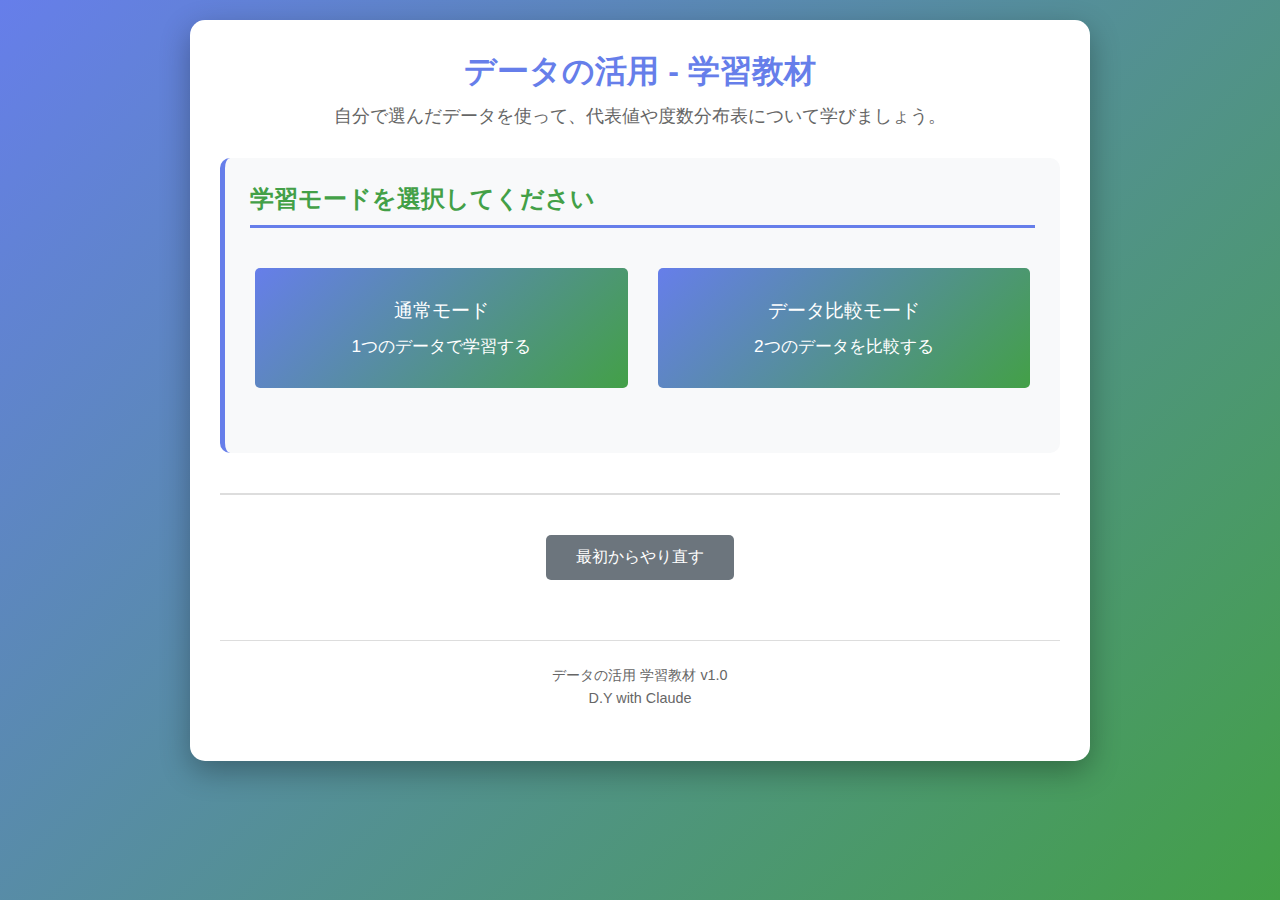
<file: math_toukei/data-analysis/index.html>
<!DOCTYPE html>
<html lang="ja">
<head>
    <meta charset="UTF-8">
    <meta name="viewport" content="width=device-width, initial-scale=1.0">
    <title>データの活用 - 学習教材</title>
    <link rel="stylesheet" href="style.css">
</head>
<body>
    <div class="container">
        <h1>データの活用 - 学習教材</h1>
        <p class="description">自分で選んだデータを使って、代表値や度数分布表について学びましょう。</p>

        <!-- モード選択 -->
        <section id="modeSelection" class="step-section">
            <h2>学習モードを選択してください</h2>

            <div class="mode-buttons">
                <button onclick="selectMode('single')" class="btn-primary mode-btn">
                    通常モード
                    <small style="display: block; margin-top: 10px; font-size: 0.9em;">1つのデータで学習する</small>
                </button>

                <button onclick="selectMode('compare')" class="btn-primary mode-btn">
                    データ比較モード
                    <small style="display: block; margin-top: 10px; font-size: 0.9em;">2つのデータを比較する</small>
                </button>
            </div>
        </section>

        <!-- ステップ1: データ入力 -->
        <section id="step1" class="step-section" style="display:none;">
            <h2>ステップ1: データを入力しよう</h2>

            <div class="input-group">
                <label for="dataTitle">1. データのタイトルを入力してください</label>
                <input type="text" id="dataTitle" placeholder="例：2025年11月の水戸市の最高気温">
            </div>

            <div class="input-group">
                <label for="dataInput">2. データを入力してください（カンマ区切り）</label>
                <input type="text" id="dataInput" placeholder="例：1,3,3,5,6,7,11,19,21">
                <small>数値をカンマ(,)で区切って入力してください</small>
            </div>

            <button onclick="loadData()" class="btn-primary">データを読み込む</button>
            <div id="dataLoadMessage" class="message"></div>
        </section>

        <!-- ステップ1（比較モード）: 2つのデータ入力 -->
        <section id="step1_compare" class="step-section" style="display:none;">
            <h2>ステップ1: 2つのデータを入力しよう</h2>

            <h3 style="color: #667eea;">データセット1</h3>
            <div class="input-group">
                <label for="dataTitle1">1. データ1のタイトルを入力してください</label>
                <input type="text" id="dataTitle1" placeholder="例：2024年11月の水戸市の最高気温">
            </div>

            <div class="input-group">
                <label for="dataInput1">2. データ1を入力してください（カンマ区切り）</label>
                <input type="text" id="dataInput1" placeholder="例：1,3,3,5,6,7,11,19,21">
                <small>数値をカンマ(,)で区切って入力してください</small>
            </div>

            <h3 style="color: #43a047; margin-top: 30px;">データセット2</h3>
            <div class="input-group">
                <label for="dataTitle2">3. データ2のタイトルを入力してください</label>
                <input type="text" id="dataTitle2" placeholder="例：2025年11月の水戸市の最高気温">
            </div>

            <div class="input-group">
                <label for="dataInput2">4. データ2を入力してください（カンマ区切り）</label>
                <input type="text" id="dataInput2" placeholder="例：2,4,5,6,8,9,12,20,22">
                <small>数値をカンマ(,)で区切って入力してください</small>
            </div>

            <button onclick="loadCompareData()" class="btn-primary">データを読み込む</button>
            <div id="dataLoadMessageCompare" class="message"></div>
        </section>

        <!-- ステップ2: 代表値を求める -->
        <section id="step2" class="step-section" style="display:none;">
            <h2>ステップ2: 代表値を求めよう</h2>
            <p>データのタイトル: <span id="displayTitle" class="data-display"></span></p>
            <p>入力されたデータ: <span id="displayData" class="data-display"></span></p>
            <p>データの個数: <span id="displayCount" class="data-display"></span>個</p>
            <p>昇順に並び替え: <span id="displaySorted" class="data-display"></span></p>
            <p>平均値: <span id="displayMean" class="data-display"></span></p>

            <div class="question-group">
                <h3>問題：次の値を求めなさい</h3>

                <div class="input-group">
                    <label>最小値:</label>
                    <input type="number" id="answerMin" step="any">
                </div>

                <div class="input-group">
                    <label>最大値:</label>
                    <input type="number" id="answerMax" step="any">
                </div>

                <div class="input-group">
                    <label>範囲（レンジ）:</label>
                    <input type="number" id="answerRange" step="any">
                </div>

                <div class="input-group">
                    <label>中央値:</label>
                    <input type="number" id="answerMedian" step="any">
                </div>

                <button onclick="checkRepresentativeValues()" class="btn-primary">答え合わせ</button>
                <div id="step2Result" class="result-message"></div>
            </div>
        </section>

        <!-- ステップ2（比較モード）: 代表値の表示 -->
        <section id="step2_compare" class="step-section" style="display:none;">
            <h2>ステップ2: 代表値を確認しよう</h2>

            <h3 style="color: #667eea;">データセット1: <span id="displayTitle1"></span></h3>
            <p>入力されたデータ: <span id="displayData1" class="data-display"></span></p>
            <p>データの個数: <span id="displayCount1" class="data-display"></span>個</p>
            <p>昇順に並び替え: <span id="displaySorted1" class="data-display"></span></p>
            <p>平均値: <span id="displayMean1" class="data-display"></span></p>
            <p>中央値: <span id="displayMedian1" class="data-display"></span></p>
            <p>最小値: <span id="displayMin1" class="data-display"></span></p>
            <p>最大値: <span id="displayMax1" class="data-display"></span></p>
            <p>範囲: <span id="displayRange1" class="data-display"></span></p>

            <h3 style="color: #43a047; margin-top: 30px;">データセット2: <span id="displayTitle2"></span></h3>
            <p>入力されたデータ: <span id="displayData2" class="data-display"></span></p>
            <p>データの個数: <span id="displayCount2" class="data-display"></span>個</p>
            <p>昇順に並び替え: <span id="displaySorted2" class="data-display"></span></p>
            <p>平均値: <span id="displayMean2" class="data-display"></span></p>
            <p>中央値: <span id="displayMedian2" class="data-display"></span></p>
            <p>最小値: <span id="displayMin2" class="data-display"></span></p>
            <p>最大値: <span id="displayMax2" class="data-display"></span></p>
            <p>範囲: <span id="displayRange2" class="data-display"></span></p>

            <button onclick="proceedToClassSettings()" class="btn-primary">次のステップへ</button>
        </section>

        <!-- ステップ2.5: 階級を設定する -->
        <section id="step2_5" class="step-section" style="display:none;">
            <h2>階級の設定</h2>
            <p>度数分布表を作成するために、階級の設定を確認してください。</p>

            <div class="question-group">
                <h3>自動設定された階級</h3>
                <p>最小値: <span id="autoMinValue" class="data-display"></span></p>
                <p>最大値: <span id="autoMaxValue" class="data-display"></span></p>
                <p>範囲: <span id="autoRange" class="data-display"></span></p>
                <p>階級の数: <span id="autoNumClasses" class="data-display"></span></p>
                <p>階級の幅: <span id="autoClassWidth" class="data-display"></span></p>

                <button onclick="useAutoSettings()" class="btn-primary">この設定で進む</button>

                <h3 style="margin-top: 30px;">手動で設定する</h3>
                <p>階級を自分で設定したい場合は、下の項目を入力してください。</p>

                <div class="input-group">
                    <label>最初の階級の下限:</label>
                    <input type="number" id="manualFirstMin" step="any" placeholder="例: 10">
                    <small>データの最小値以下の値を設定してください</small>
                </div>

                <div class="input-group">
                    <label>階級の幅:</label>
                    <input type="number" id="manualClassWidth" step="any" placeholder="例: 5">
                    <small>整数を入力してください</small>
                </div>

                <div class="input-group">
                    <label>階級の数:</label>
                    <input type="number" id="manualNumClasses" min="3" max="15" placeholder="例: 6">
                    <small>3〜15の間で設定してください</small>
                </div>

                <button onclick="useManualSettings()" class="btn-primary">手動設定で進む</button>
                <div id="step2_5Result" class="result-message"></div>
            </div>
        </section>

        <!-- ステップ3: 度数分布表を完成させる -->
        <section id="step3" class="step-section" style="display:none;">
            <h2>ステップ3: 度数分布表を完成させよう</h2>

            <div id="frequencyTableContainer"></div>

            <button onclick="checkFrequencyTable()" class="btn-primary">答え合わせ</button>
            <div id="step3Result" class="result-message"></div>
        </section>

        <!-- ステップ3（比較モード）: 度数分布表を確認する -->
        <section id="step3_compare" class="step-section" style="display:none;">
            <h2>ステップ3: 度数分布表を確認しよう</h2>
            <p>2つのデータセットを同じ階級で比較した度数分布表です。</p>

            <div id="frequencyTableContainerCompare"></div>

            <button onclick="showStep4Compare()" class="btn-primary">次のステップへ</button>
        </section>

        <!-- ステップ4: 最頻値を読み取る -->
        <section id="step4" class="step-section" style="display:none;">
            <h2>ステップ4: 度数分布表から最頻値を読み取ろう</h2>

            <div class="input-group">
                <label>最頻値（階級値）:</label>
                <input type="number" id="answerMode" step="any">
                <small>最も度数が多い階級の階級値を答えてください</small>
            </div>

            <button onclick="checkMode()" class="btn-primary">答え合わせ</button>
            <div id="step4Result" class="result-message"></div>
        </section>

        <!-- ステップ5: ヒストグラムをかく -->
        <section id="step5" class="step-section" style="display:none;">
            <h2>ステップ5: ヒストグラムをかこう</h2>

            <p>下の軸を使って、ノートにヒストグラムをかきなさい。</p>
            <p>かき終わったら、「ヒストグラムを表示」ボタンを押して答え合わせをしましょう。</p>

            <div id="histogramContainer">
                <canvas id="histogramCanvas" width="600" height="400"></canvas>
            </div>

            <button onclick="showHistogram()" class="btn-primary">ヒストグラムを表示</button>
            <div id="step5Message" class="message"></div>
        </section>

        <!-- ステップ4（比較モード）: 度数分布多角形 -->
        <section id="step4_compare" class="step-section" style="display:none;">
            <h2>ステップ4: 度数分布多角形で比較しよう</h2>

            <p>2つのデータの度数分布多角形を重ねて表示します。</p>
            <p>「度数分布多角形を表示」ボタンを押してください。</p>

            <div id="polygonContainer">
                <canvas id="polygonCanvas" width="700" height="500"></canvas>
            </div>

            <button onclick="showPolygon()" class="btn-primary">度数分布多角形を表示</button>
            <div id="step4CompareMessage" class="message"></div>
        </section>

        <!-- 結果の画像出力 -->
        <section id="exportSection" class="step-section" style="display:none;">
            <h2>結果を画像で保存</h2>
            <p>学習の結果を画像として保存できます。</p>

            <button onclick="exportAsImage()" class="btn-primary">結果を画像として保存</button>
            <div id="exportMessage" class="message"></div>

            <!-- 画像出力用の非表示キャンバス -->
            <canvas id="exportCanvas" style="display:none;"></canvas>
        </section>

        <!-- リセットボタン -->
        <div class="reset-container">
            <button onclick="resetAll()" class="btn-secondary">最初からやり直す</button>
        </div>

        <!-- フッター -->
        <div class="footer">
            <p>データの活用 学習教材 v1.0</p>
            <p>D.Y with Claude</p>
        </div>
    </div>

    <script src="script.js"></script>
</body>
</html>
</file>
<file: math_toukei/data-analysis/style.css>
/* ========================================
   全体のスタイル設定
   ======================================== */
* {
    margin: 0;
    padding: 0;
    box-sizing: border-box;
}

body {
    font-family: 'Segoe UI', 'Yu Gothic', 'Meiryo', sans-serif;
    background: linear-gradient(135deg, #667eea 0%, #43a047 100%);
    min-height: 100vh;
    padding: 20px;
}

.container {
    max-width: 900px;
    margin: 0 auto;
    background: white;
    padding: 30px;
    border-radius: 15px;
    box-shadow: 0 10px 30px rgba(0, 0, 0, 0.3);
}

/* ========================================
   見出しとテキストのスタイル
   ======================================== */
h1 {
    color: #667eea;
    text-align: center;
    margin-bottom: 10px;
    font-size: 2em;
}

h2 {
    color: #43a047;
    margin-bottom: 20px;
    padding-bottom: 10px;
    border-bottom: 3px solid #667eea;
}

h3 {
    color: #555;
    margin: 20px 0 15px 0;
}

.description {
    text-align: center;
    color: #666;
    margin-bottom: 30px;
    font-size: 1.1em;
}

/* ========================================
   各ステップセクションのスタイル
   ======================================== */
.step-section {
    margin: 30px 0;
    padding: 25px;
    background: #f8f9fa;
    border-radius: 10px;
    border-left: 5px solid #667eea;
}

/* ========================================
   入力フォームのスタイル
   ======================================== */
.input-group {
    margin: 15px 0;
}

.input-group label {
    display: block;
    margin-bottom: 8px;
    font-weight: bold;
    color: #333;
}

.input-group input[type="text"],
.input-group input[type="number"] {
    width: 100%;
    padding: 12px;
    border: 2px solid #ddd;
    border-radius: 5px;
    font-size: 1em;
    transition: border-color 0.3s;
}

.input-group input:focus {
    outline: none;
    border-color: #667eea;
}

.input-group small {
    display: block;
    margin-top: 5px;
    color: #666;
    font-size: 0.9em;
}

/* ========================================
   ボタンのスタイル
   ======================================== */
.btn-primary {
    background: linear-gradient(135deg, #667eea 0%, #43a047 100%);
    color: white;
    border: none;
    padding: 12px 30px;
    font-size: 1em;
    border-radius: 5px;
    cursor: pointer;
    margin: 10px 5px;
    transition: transform 0.2s, box-shadow 0.2s;
}

.btn-primary:hover {
    transform: translateY(-2px);
    box-shadow: 0 5px 15px rgba(102, 126, 234, 0.4);
}

.btn-primary:active {
    transform: translateY(0);
}

.btn-secondary {
    background: #6c757d;
    color: white;
    border: none;
    padding: 12px 30px;
    font-size: 1em;
    border-radius: 5px;
    cursor: pointer;
    margin: 10px 5px;
    transition: background 0.3s;
}

.btn-secondary:hover {
    background: #5a6268;
}

/* ========================================
   メッセージ表示のスタイル
   ======================================== */
.message {
    margin: 15px 0;
    padding: 12px;
    border-radius: 5px;
}

.result-message {
    margin: 15px 0;
    padding: 15px;
    border-radius: 5px;
    font-weight: bold;
}

.success {
    background: #d4edda;
    color: #155724;
    border: 1px solid #c3e6cb;
}

.error {
    background: #f8d7da;
    color: #721c24;
    border: 1px solid #f5c6cb;
}

.info {
    background: #d1ecf1;
    color: #0c5460;
    border: 1px solid #bee5eb;
}

/* ========================================
   データ表示のスタイル
   ======================================== */
.data-display {
    font-weight: bold;
    color: #667eea;
    background: #f0f4ff;
    padding: 5px 10px;
    border-radius: 5px;
}

/* ========================================
   度数分布表のスタイル
   ======================================== */
.frequency-table {
    width: 100%;
    border-collapse: collapse;
    margin: 20px 0;
    background: white;
    box-shadow: 0 2px 8px rgba(0, 0, 0, 0.1);
}

.frequency-table th {
    background: linear-gradient(135deg, #667eea 0%, #43a047 100%);
    color: white;
    padding: 12px;
    text-align: center;
    font-weight: bold;
}

.frequency-table td {
    padding: 10px;
    text-align: center;
    border: 1px solid #ddd;
}

.frequency-table tr:nth-child(even) {
    background: #f8f9fa;
}

.frequency-table input[type="number"] {
    width: 80px;
    padding: 5px;
    border: 2px solid #667eea;
    border-radius: 3px;
    text-align: center;
}

/* ========================================
   ヒストグラム表示エリアのスタイル
   ======================================== */
#histogramContainer {
    background: white;
    padding: 20px;
    border-radius: 10px;
    margin: 20px 0;
    box-shadow: 0 2px 8px rgba(0, 0, 0, 0.1);
    text-align: center;
}

#histogramCanvas {
    border: 1px solid #ddd;
    border-radius: 5px;
}

/* ========================================
   質問グループのスタイル
   ======================================== */
.question-group {
    background: white;
    padding: 20px;
    border-radius: 8px;
    margin: 15px 0;
}

/* ========================================
   リセットボタンエリアのスタイル
   ======================================== */
.reset-container {
    text-align: center;
    margin-top: 40px;
    padding-top: 30px;
    border-top: 2px solid #ddd;
}

/* ========================================
   モード選択ボタンのスタイル
   ======================================== */
.mode-buttons {
    display: flex;
    gap: 20px;
    justify-content: center;
    margin: 30px 0;
    flex-wrap: wrap;
}

.mode-btn {
    flex: 1;
    min-width: 250px;
    max-width: 400px;
    padding: 30px 20px;
    font-size: 1.2em;
    text-align: center;
}

.mode-btn:hover {
    transform: translateY(-3px);
}

/* ========================================
   度数分布多角形コンテナのスタイル
   ======================================== */
#polygonContainer {
    background: white;
    padding: 20px;
    border-radius: 10px;
    margin: 20px 0;
    box-shadow: 0 2px 8px rgba(0, 0, 0, 0.1);
    text-align: center;
}

#polygonCanvas {
    border: 1px solid #ddd;
    border-radius: 5px;
}

/* ========================================
   フッターのスタイル
   ======================================== */
.footer {
    text-align: center;
    margin-top: 50px;
    padding: 20px;
    color: #666;
    font-size: 0.9em;
    border-top: 1px solid #ddd;
}

.footer p {
    margin: 5px 0;
}

/* ========================================
   レスポンシブデザイン（スマホ対応）
   ======================================== */
@media (max-width: 600px) {
    .container {
        padding: 15px;
    }

    h1 {
        font-size: 1.5em;
    }

    .btn-primary,
    .btn-secondary {
        width: 100%;
        margin: 5px 0;
    }

    #histogramCanvas {
        width: 100%;
        height: auto;
    }
}
</file>
